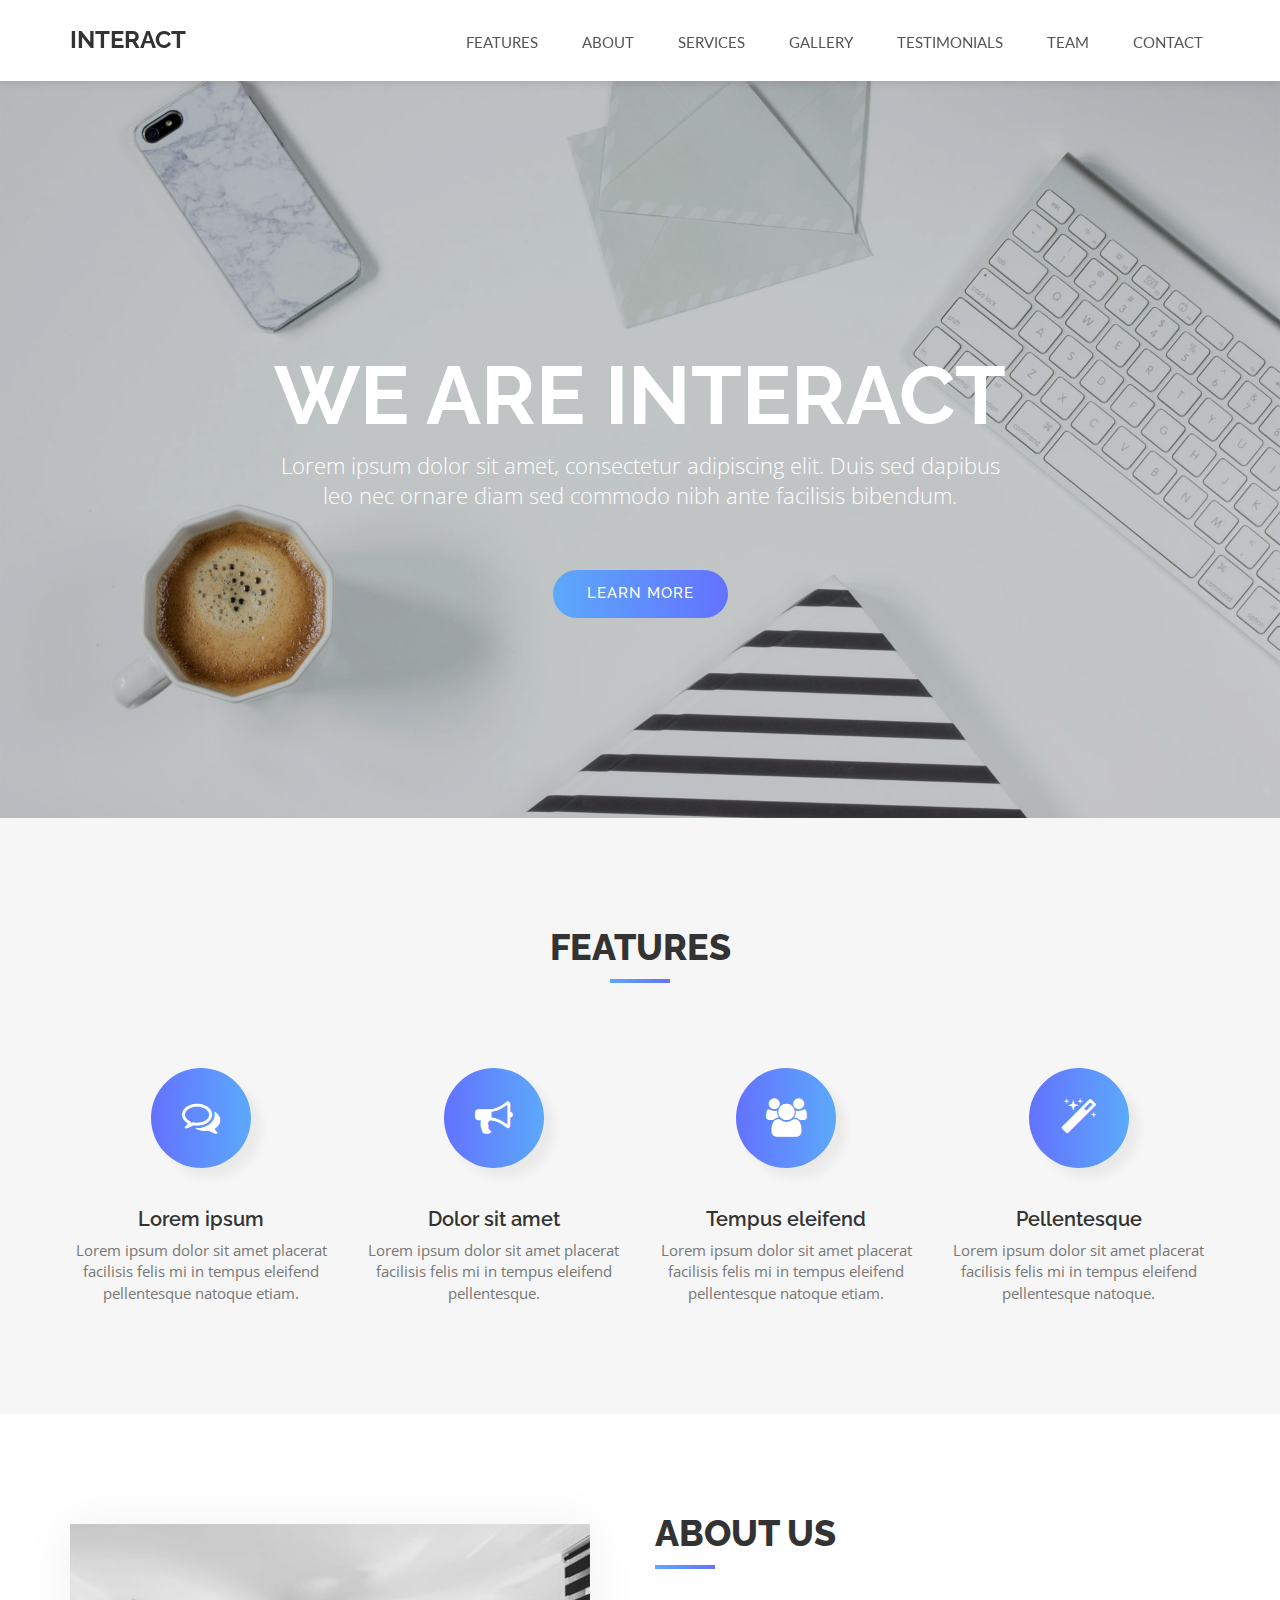
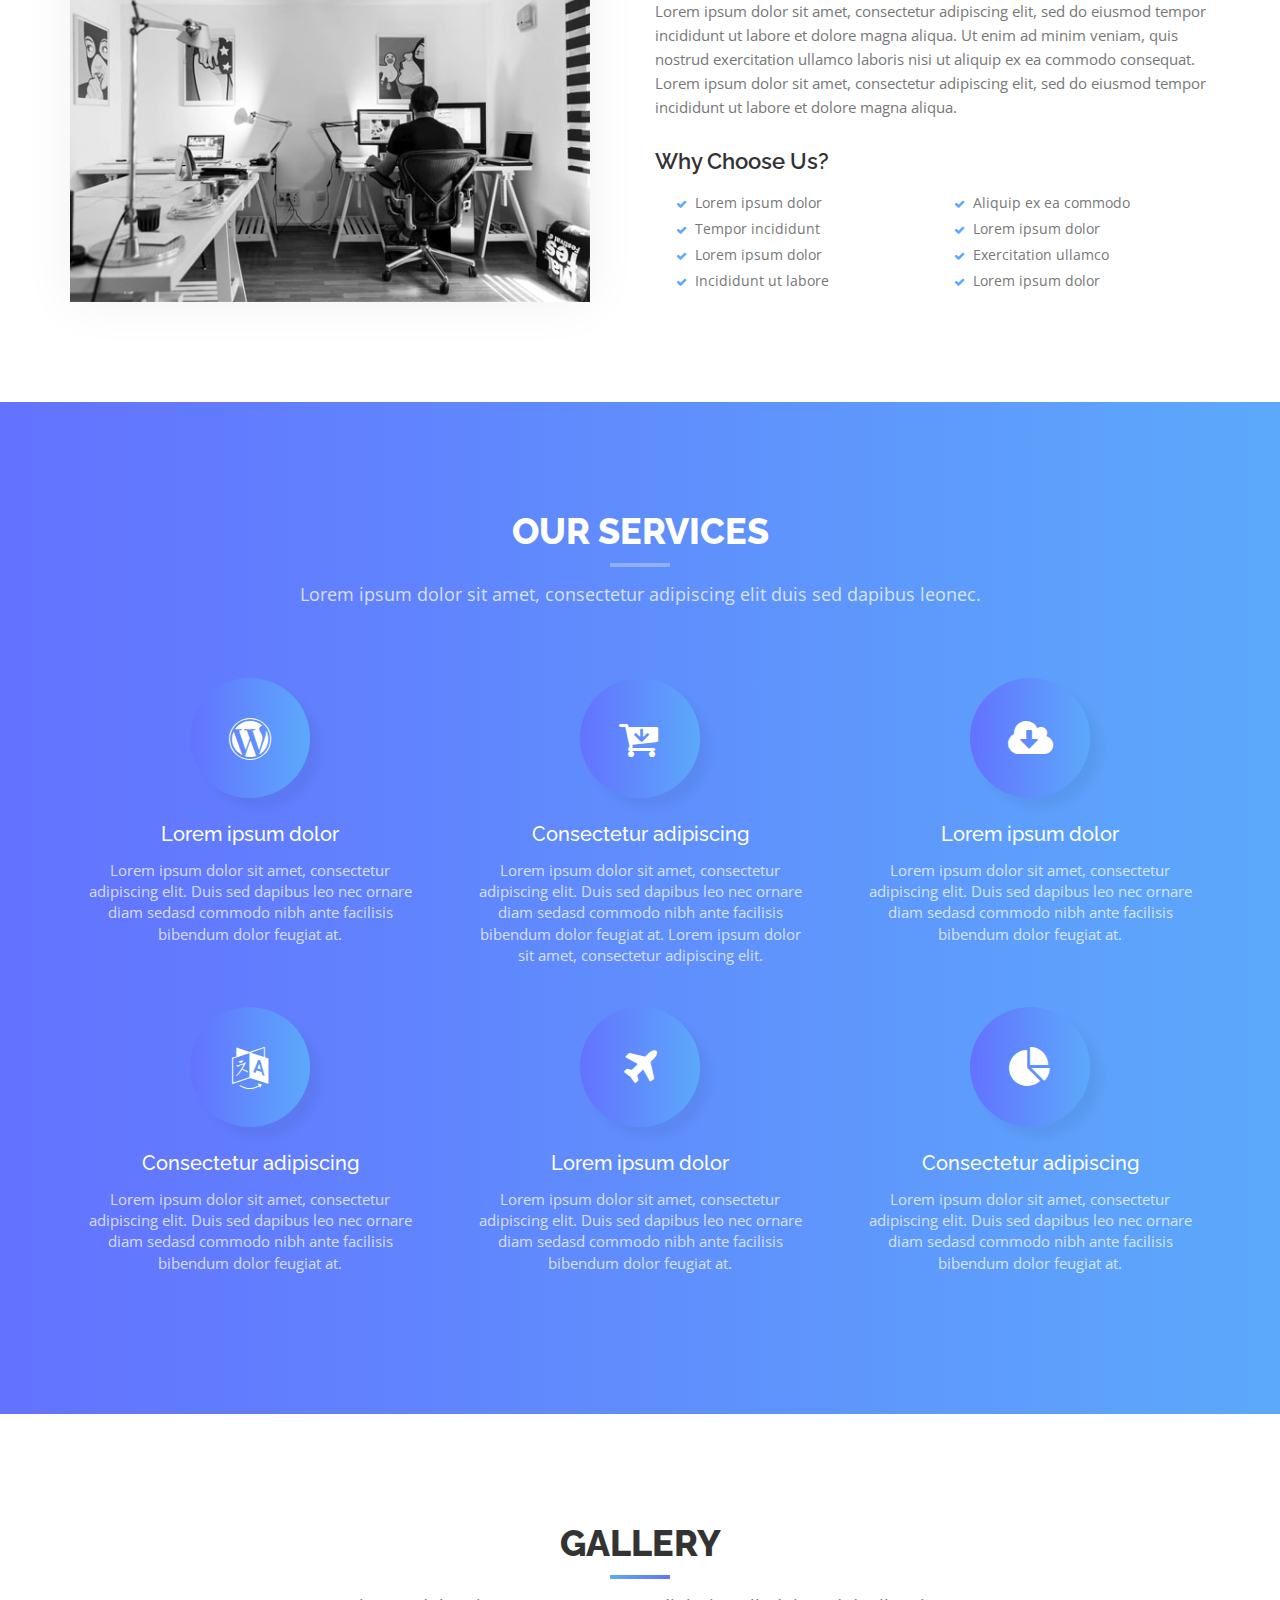
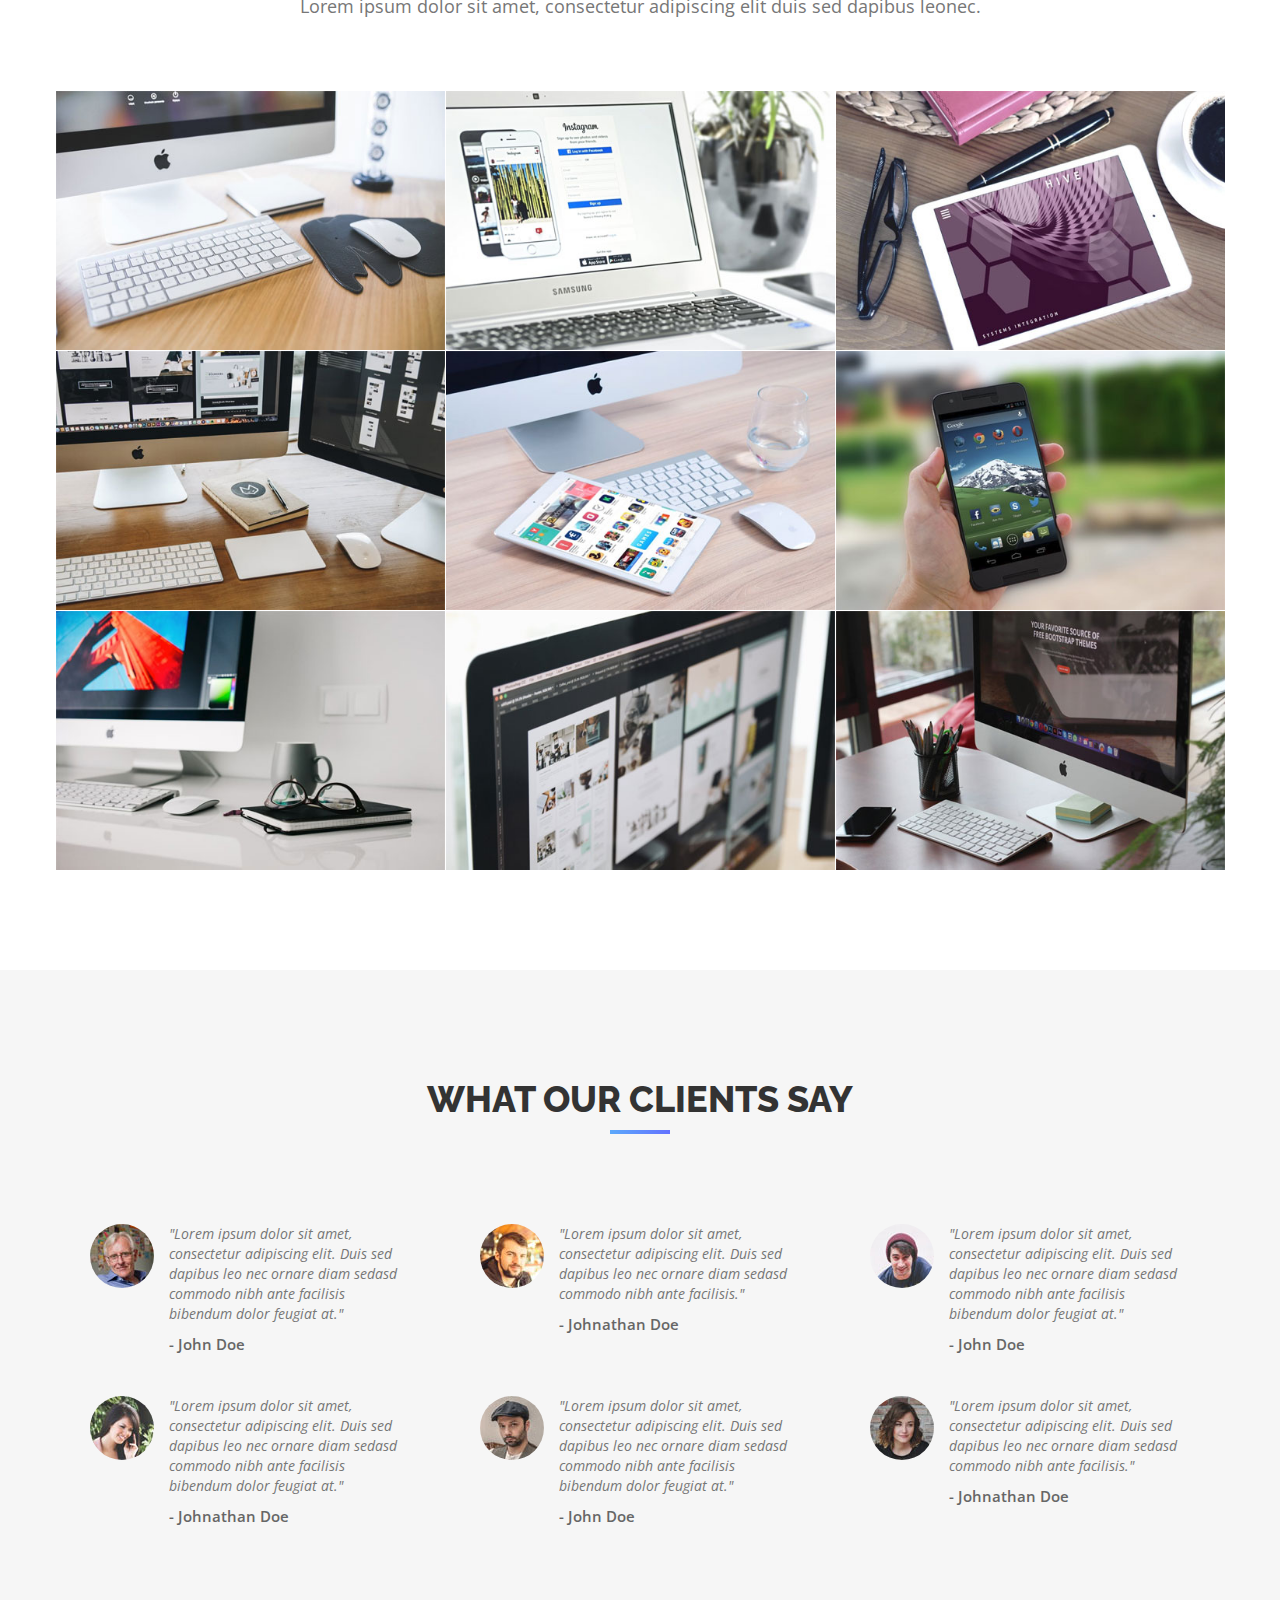
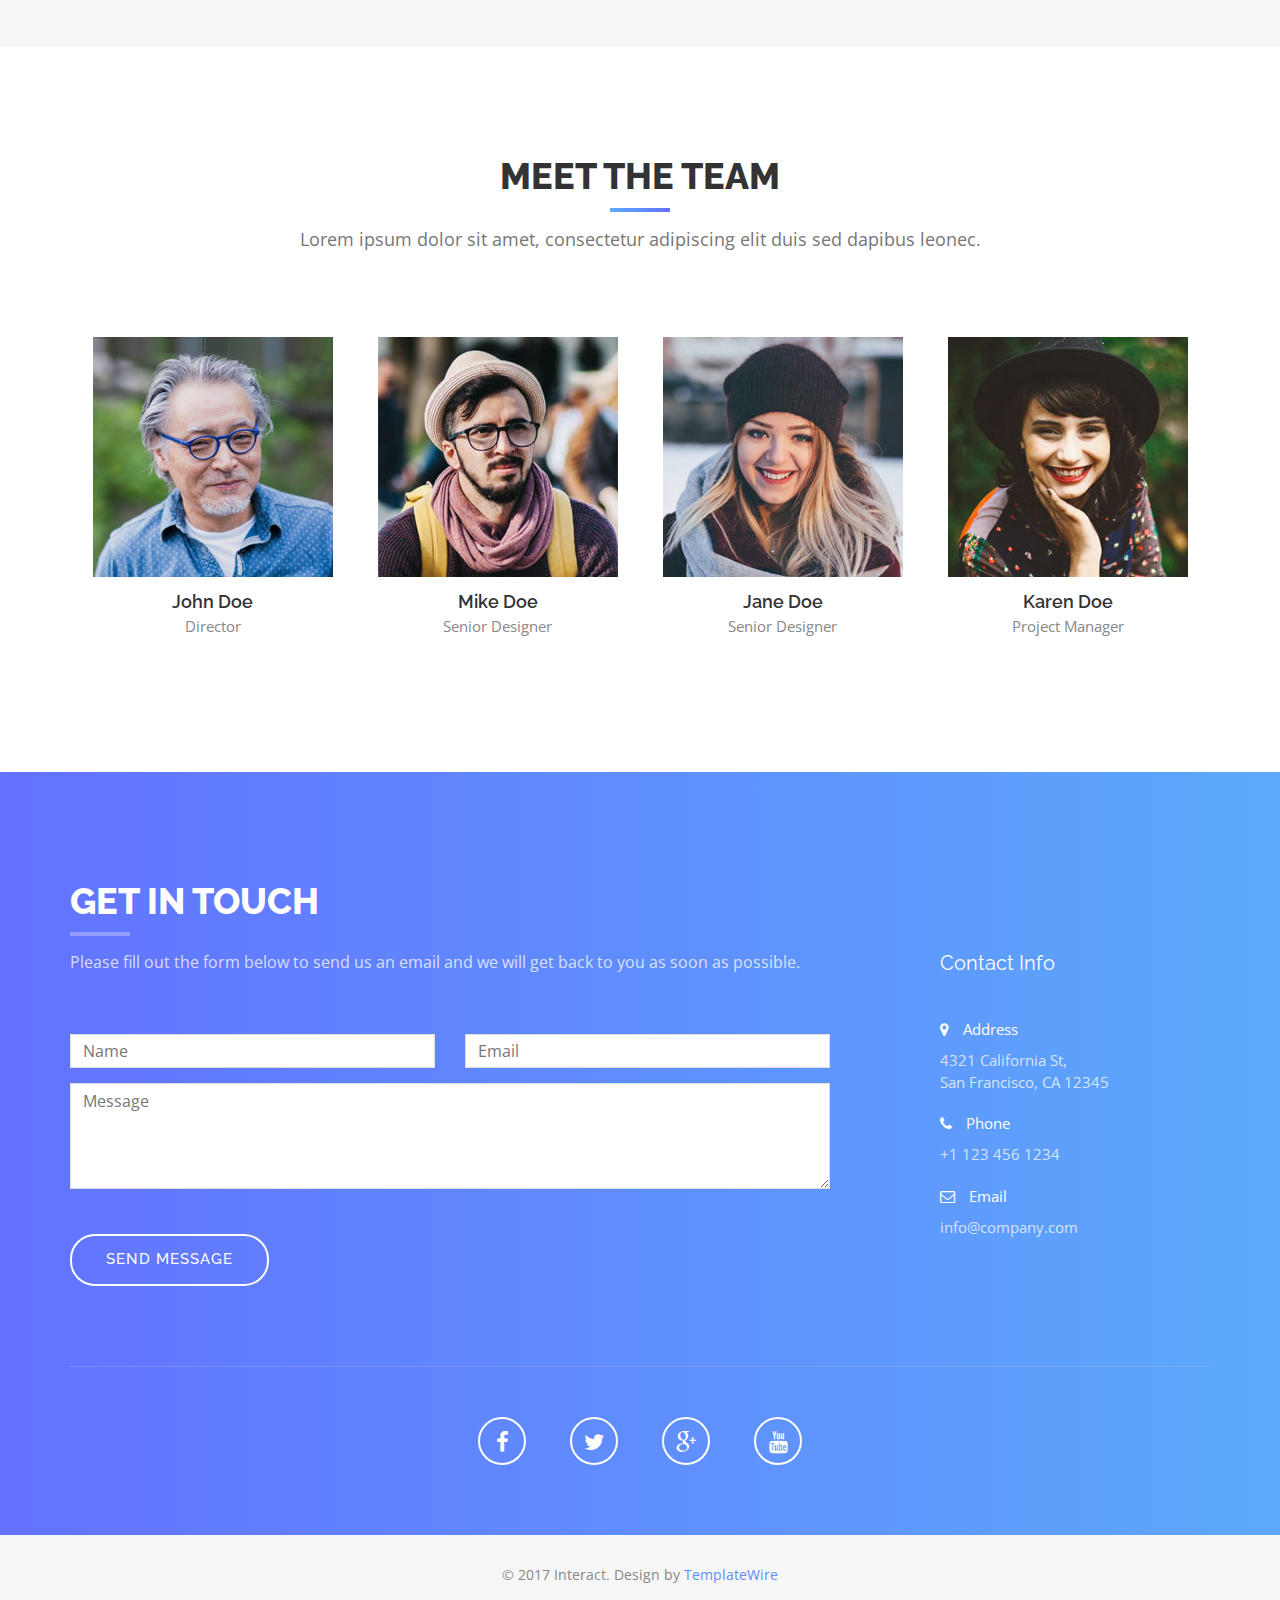
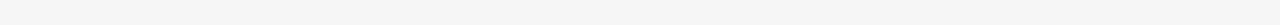
<file: Reference/index.html>
<!DOCTYPE html>
<html lang="en">
<head>
<meta charset="utf-8">
<meta name="viewport" content="width=device-width, initial-scale=1">
<title>Interact</title>
<meta name="description" content="">
<meta name="author" content="">

<!-- Favicons
    ================================================== -->
<link rel="shortcut icon" href="img/favicon.ico" type="image/x-icon">
<link rel="apple-touch-icon" href="img/apple-touch-icon.png">
<link rel="apple-touch-icon" sizes="72x72" href="img/apple-touch-icon-72x72.png">
<link rel="apple-touch-icon" sizes="114x114" href="img/apple-touch-icon-114x114.png">

<!-- Bootstrap -->
<link rel="stylesheet" type="text/css"  href="css/bootstrap.css">
<link rel="stylesheet" type="text/css" href="fonts/font-awesome/css/font-awesome.css">

<!-- Stylesheet
    ================================================== -->
<link rel="stylesheet" type="text/css" href="css/style.css">
<link rel="stylesheet" type="text/css" href="css/nivo-lightbox/nivo-lightbox.css">
<link rel="stylesheet" type="text/css" href="css/nivo-lightbox/default.css">
<link href="https://fonts.googleapis.com/css?family=Open+Sans:300,400,600,700" rel="stylesheet">
<link href="https://fonts.googleapis.com/css?family=Lato:400,700" rel="stylesheet">
<link href="https://fonts.googleapis.com/css?family=Raleway:300,400,500,600,700,800,900" rel="stylesheet">

<!-- HTML5 shim and Respond.js for IE8 support of HTML5 elements and media queries -->
<!-- WARNING: Respond.js doesn't work if you view the page via file:// -->
<!--[if lt IE 9]>
      <script src="https://oss.maxcdn.com/html5shiv/3.7.2/html5shiv.min.js"></script>
      <script src="https://oss.maxcdn.com/respond/1.4.2/respond.min.js"></script>
    <![endif]-->
</head>
<body id="page-top" data-spy="scroll" data-target=".navbar-fixed-top">
<!-- Navigation
    ==========================================-->
<nav id="menu" class="navbar navbar-default navbar-fixed-top">
  <div class="container"> 
    <!-- Brand and toggle get grouped for better mobile display -->
    <div class="navbar-header">
      <button type="button" class="navbar-toggle collapsed" data-toggle="collapse" data-target="#bs-example-navbar-collapse-1"> <span class="sr-only">Toggle navigation</span> <span class="icon-bar"></span> <span class="icon-bar"></span> <span class="icon-bar"></span> </button>
      <a class="navbar-brand page-scroll" href="#page-top">Interact</a> </div>
    
    <!-- Collect the nav links, forms, and other content for toggling -->
    <div class="collapse navbar-collapse" id="bs-example-navbar-collapse-1">
      <ul class="nav navbar-nav navbar-right">
        <li><a href="#features" class="page-scroll">Features</a></li>
        <li><a href="#about" class="page-scroll">About</a></li>
        <li><a href="#services" class="page-scroll">Services</a></li>
        <li><a href="#portfolio" class="page-scroll">Gallery</a></li>
        <li><a href="#testimonials" class="page-scroll">Testimonials</a></li>
        <li><a href="#team" class="page-scroll">Team</a></li>
        <li><a href="#contact" class="page-scroll">Contact</a></li>
      </ul>
    </div>
    <!-- /.navbar-collapse --> 
  </div>
</nav>
<!-- Header -->
<header id="header">
  <div class="intro">
    <div class="overlay">
      <div class="container">
        <div class="row">
          <div class="col-md-8 col-md-offset-2 intro-text">
            <h1>We Are Interact<span></span></h1>
            <p>Lorem ipsum dolor sit amet, consectetur adipiscing elit. Duis sed dapibus leo nec ornare diam sed commodo nibh ante facilisis bibendum.</p>
            <a href="#features" class="btn btn-custom btn-lg page-scroll">Learn More</a> </div>
        </div>
      </div>
    </div>
  </div>
</header>
<!-- Features Section -->
<div id="features" class="text-center">
  <div class="container">
    <div class="col-md-10 col-md-offset-1 section-title">
      <h2>Features</h2>
    </div>
    <div class="row">
      <div class="col-xs-6 col-md-3"> <i class="fa fa-comments-o"></i>
        <h3>Lorem ipsum</h3>
        <p>Lorem ipsum dolor sit amet placerat facilisis felis mi in tempus eleifend pellentesque natoque etiam.</p>
      </div>
      <div class="col-xs-6 col-md-3"> <i class="fa fa-bullhorn"></i>
        <h3>Dolor sit amet</h3>
        <p>Lorem ipsum dolor sit amet placerat facilisis felis mi in tempus eleifend pellentesque.</p>
      </div>
      <div class="col-xs-6 col-md-3"> <i class="fa fa-group"></i>
        <h3>Tempus eleifend</h3>
        <p>Lorem ipsum dolor sit amet placerat facilisis felis mi in tempus eleifend pellentesque natoque etiam.</p>
      </div>
      <div class="col-xs-6 col-md-3"> <i class="fa fa-magic"></i>
        <h3>Pellentesque</h3>
        <p>Lorem ipsum dolor sit amet placerat facilisis felis mi in tempus eleifend pellentesque natoque.</p>
      </div>
    </div>
  </div>
</div>
<!-- About Section -->
<div id="about">
  <div class="container">
    <div class="row">
      <div class="col-xs-12 col-md-6"> <img src="img/about.jpg" class="img-responsive" alt=""> </div>
      <div class="col-xs-12 col-md-6">
        <div class="about-text">
          <h2>About Us</h2>
          <p>Lorem ipsum dolor sit amet, consectetur adipiscing elit, sed do eiusmod tempor incididunt ut labore et dolore magna aliqua. Ut enim ad minim veniam, quis nostrud exercitation ullamco laboris nisi ut aliquip ex ea commodo consequat. Lorem ipsum dolor sit amet, consectetur adipiscing elit, sed do eiusmod tempor incididunt ut labore et dolore magna aliqua.</p>
          <h3>Why Choose Us?</h3>
          <div class="list-style">
            <div class="col-lg-6 col-sm-6 col-xs-12">
              <ul>
                <li>Lorem ipsum dolor</li>
                <li>Tempor incididunt</li>
                <li>Lorem ipsum dolor</li>
                <li>Incididunt ut labore</li>
              </ul>
            </div>
            <div class="col-lg-6 col-sm-6 col-xs-12">
              <ul>
                <li>Aliquip ex ea commodo</li>
                <li>Lorem ipsum dolor</li>
                <li>Exercitation ullamco</li>
                <li>Lorem ipsum dolor</li>
              </ul>
            </div>
          </div>
        </div>
      </div>
    </div>
  </div>
</div>
<!-- Services Section -->
<div id="services" class="text-center">
  <div class="container">
    <div class="section-title">
      <h2>Our Services</h2>
      <p>Lorem ipsum dolor sit amet, consectetur adipiscing elit duis sed dapibus leonec.</p>
    </div>
    <div class="row">
      <div class="col-md-4"> <i class="fa fa-wordpress"></i>
        <div class="service-desc">
          <h3>Lorem ipsum dolor</h3>
          <p>Lorem ipsum dolor sit amet, consectetur adipiscing elit. Duis sed dapibus leo nec ornare diam sedasd commodo nibh ante facilisis bibendum dolor feugiat at.</p>
        </div>
      </div>
      <div class="col-md-4"> <i class="fa fa-cart-arrow-down"></i>
        <div class="service-desc">
          <h3>Consectetur adipiscing</h3>
          <p>Lorem ipsum dolor sit amet, consectetur adipiscing elit. Duis sed dapibus leo nec ornare diam sedasd commodo nibh ante facilisis bibendum dolor feugiat at. Lorem ipsum dolor sit amet, consectetur adipiscing elit.</p>
        </div>
      </div>
      <div class="col-md-4"> <i class="fa fa-cloud-download"></i>
        <div class="service-desc">
          <h3>Lorem ipsum dolor</h3>
          <p>Lorem ipsum dolor sit amet, consectetur adipiscing elit. Duis sed dapibus leo nec ornare diam sedasd commodo nibh ante facilisis bibendum dolor feugiat at.</p>
        </div>
      </div>
    </div>
    <div class="row">
      <div class="col-md-4"> <i class="fa fa-language"></i>
        <div class="service-desc">
          <h3>Consectetur adipiscing</h3>
          <p>Lorem ipsum dolor sit amet, consectetur adipiscing elit. Duis sed dapibus leo nec ornare diam sedasd commodo nibh ante facilisis bibendum dolor feugiat at.</p>
        </div>
      </div>
      <div class="col-md-4"> <i class="fa fa-plane"></i>
        <div class="service-desc">
          <h3>Lorem ipsum dolor</h3>
          <p>Lorem ipsum dolor sit amet, consectetur adipiscing elit. Duis sed dapibus leo nec ornare diam sedasd commodo nibh ante facilisis bibendum dolor feugiat at.</p>
        </div>
      </div>
      <div class="col-md-4"> <i class="fa fa-pie-chart"></i>
        <div class="service-desc">
          <h3>Consectetur adipiscing</h3>
          <p>Lorem ipsum dolor sit amet, consectetur adipiscing elit. Duis sed dapibus leo nec ornare diam sedasd commodo nibh ante facilisis bibendum dolor feugiat at.</p>
        </div>
      </div>
    </div>
  </div>
</div>
<!-- Gallery Section -->
<div id="portfolio" class="text-center">
  <div class="container">
    <div class="section-title">
      <h2>Gallery</h2>
      <p>Lorem ipsum dolor sit amet, consectetur adipiscing elit duis sed dapibus leonec.</p>
    </div>
    <div class="row">
      <div class="portfolio-items">
        <div class="col-sm-6 col-md-4 col-lg-4">
          <div class="portfolio-item">
            <div class="hover-bg"> <a href="img/portfolio/01-large.jpg" title="Project Title" data-lightbox-gallery="gallery1">
              <div class="hover-text">
                <h4>Lorem Ipsum</h4>
              </div>
              <img src="img/portfolio/01-small.jpg" class="img-responsive" alt="Project Title"> </a> </div>
          </div>
        </div>
        <div class="col-sm-6 col-md-4 col-lg-4">
          <div class="portfolio-item">
            <div class="hover-bg"> <a href="img/portfolio/02-large.jpg" title="Project Title" data-lightbox-gallery="gallery1">
              <div class="hover-text">
                <h4>Adipiscing Elit</h4>
              </div>
              <img src="img/portfolio/02-small.jpg" class="img-responsive" alt="Project Title"> </a> </div>
          </div>
        </div>
        <div class="col-sm-6 col-md-4 col-lg-4">
          <div class="portfolio-item">
            <div class="hover-bg"> <a href="img/portfolio/03-large.jpg" title="Project Title" data-lightbox-gallery="gallery1">
              <div class="hover-text">
                <h4>Lorem Ipsum</h4>
              </div>
              <img src="img/portfolio/03-small.jpg" class="img-responsive" alt="Project Title"> </a> </div>
          </div>
        </div>
        <div class="col-sm-6 col-md-4 col-lg-4">
          <div class="portfolio-item">
            <div class="hover-bg"> <a href="img/portfolio/04-large.jpg" title="Project Title" data-lightbox-gallery="gallery1">
              <div class="hover-text">
                <h4>Lorem Ipsum</h4>
              </div>
              <img src="img/portfolio/04-small.jpg" class="img-responsive" alt="Project Title"> </a> </div>
          </div>
        </div>
        <div class="col-sm-6 col-md-4 col-lg-4">
          <div class="portfolio-item">
            <div class="hover-bg"> <a href="img/portfolio/05-large.jpg" title="Project Title" data-lightbox-gallery="gallery1">
              <div class="hover-text">
                <h4>Adipiscing Elit</h4>
              </div>
              <img src="img/portfolio/05-small.jpg" class="img-responsive" alt="Project Title"> </a> </div>
          </div>
        </div>
        <div class="col-sm-6 col-md-4 col-lg-4">
          <div class="portfolio-item">
            <div class="hover-bg"> <a href="img/portfolio/06-large.jpg" title="Project Title" data-lightbox-gallery="gallery1">
              <div class="hover-text">
                <h4>Dolor Sit</h4>
              </div>
              <img src="img/portfolio/06-small.jpg" class="img-responsive" alt="Project Title"> </a> </div>
          </div>
        </div>
        <div class="col-sm-6 col-md-4 col-lg-4">
          <div class="portfolio-item">
            <div class="hover-bg"> <a href="img/portfolio/07-large.jpg" title="Project Title" data-lightbox-gallery="gallery1">
              <div class="hover-text">
                <h4>Dolor Sit</h4>
              </div>
              <img src="img/portfolio/07-small.jpg" class="img-responsive" alt="Project Title"> </a> </div>
          </div>
        </div>
        <div class="col-sm-6 col-md-4 col-lg-4">
          <div class="portfolio-item">
            <div class="hover-bg"> <a href="img/portfolio/08-large.jpg" title="Project Title" data-lightbox-gallery="gallery1">
              <div class="hover-text">
                <h4>Lorem Ipsum</h4>
              </div>
              <img src="img/portfolio/08-small.jpg" class="img-responsive" alt="Project Title"> </a> </div>
          </div>
        </div>
        <div class="col-sm-6 col-md-4 col-lg-4">
          <div class="portfolio-item">
            <div class="hover-bg"> <a href="img/portfolio/09-large.jpg" title="Project Title" data-lightbox-gallery="gallery1">
              <div class="hover-text">
                <h4>Adipiscing Elit</h4>
              </div>
              <img src="img/portfolio/09-small.jpg" class="img-responsive" alt="Project Title"> </a> </div>
          </div>
        </div>
      </div>
    </div>
  </div>
</div>
<!-- Testimonials Section -->
<div id="testimonials">
  <div class="container">
    <div class="section-title text-center">
      <h2>What our clients say</h2>
    </div>
    <div class="row">
      <div class="col-md-4">
        <div class="testimonial">
          <div class="testimonial-image"> <img src="img/testimonials/01.jpg" alt=""> </div>
          <div class="testimonial-content">
            <p>"Lorem ipsum dolor sit amet, consectetur adipiscing elit. Duis sed dapibus leo nec ornare diam sedasd commodo nibh ante facilisis bibendum dolor feugiat at."</p>
            <div class="testimonial-meta"> - John Doe </div>
          </div>
        </div>
      </div>
      <div class="col-md-4">
        <div class="testimonial">
          <div class="testimonial-image"> <img src="img/testimonials/02.jpg" alt=""> </div>
          <div class="testimonial-content">
            <p>"Lorem ipsum dolor sit amet, consectetur adipiscing elit. Duis sed dapibus leo nec ornare diam sedasd commodo nibh ante facilisis."</p>
            <div class="testimonial-meta"> - Johnathan Doe </div>
          </div>
        </div>
      </div>
      <div class="col-md-4">
        <div class="testimonial">
          <div class="testimonial-image"> <img src="img/testimonials/03.jpg" alt=""> </div>
          <div class="testimonial-content">
            <p>"Lorem ipsum dolor sit amet, consectetur adipiscing elit. Duis sed dapibus leo nec ornare diam sedasd commodo nibh ante facilisis bibendum dolor feugiat at."</p>
            <div class="testimonial-meta"> - John Doe </div>
          </div>
        </div>
      </div>
      <div class="row"> </div>
      <div class="col-md-4">
        <div class="testimonial">
          <div class="testimonial-image"> <img src="img/testimonials/04.jpg" alt=""> </div>
          <div class="testimonial-content">
            <p>"Lorem ipsum dolor sit amet, consectetur adipiscing elit. Duis sed dapibus leo nec ornare diam sedasd commodo nibh ante facilisis bibendum dolor feugiat at."</p>
            <div class="testimonial-meta"> - Johnathan Doe </div>
          </div>
        </div>
      </div>
      <div class="col-md-4">
        <div class="testimonial">
          <div class="testimonial-image"> <img src="img/testimonials/05.jpg" alt=""> </div>
          <div class="testimonial-content">
            <p>"Lorem ipsum dolor sit amet, consectetur adipiscing elit. Duis sed dapibus leo nec ornare diam sedasd commodo nibh ante facilisis bibendum dolor feugiat at."</p>
            <div class="testimonial-meta"> - John Doe </div>
          </div>
        </div>
      </div>
      <div class="col-md-4">
        <div class="testimonial">
          <div class="testimonial-image"> <img src="img/testimonials/06.jpg" alt=""> </div>
          <div class="testimonial-content">
            <p>"Lorem ipsum dolor sit amet, consectetur adipiscing elit. Duis sed dapibus leo nec ornare diam sedasd commodo nibh ante facilisis."</p>
            <div class="testimonial-meta"> - Johnathan Doe </div>
          </div>
        </div>
      </div>
    </div>
  </div>
</div>
<!-- Team Section -->
<div id="team" class="text-center">
  <div class="container">
    <div class="col-md-8 col-md-offset-2 section-title">
      <h2>Meet the Team</h2>
      <p>Lorem ipsum dolor sit amet, consectetur adipiscing elit duis sed dapibus leonec.</p>
    </div>
    <div id="row">
      <div class="col-md-3 col-sm-6 team">
        <div class="thumbnail"> <img src="img/team/01.jpg" alt="..." class="team-img">
          <div class="caption">
            <h4>John Doe</h4>
            <p>Director</p>
          </div>
        </div>
      </div>
      <div class="col-md-3 col-sm-6 team">
        <div class="thumbnail"> <img src="img/team/02.jpg" alt="..." class="team-img">
          <div class="caption">
            <h4>Mike Doe</h4>
            <p>Senior Designer</p>
          </div>
        </div>
      </div>
      <div class="col-md-3 col-sm-6 team">
        <div class="thumbnail"> <img src="img/team/03.jpg" alt="..." class="team-img">
          <div class="caption">
            <h4>Jane Doe</h4>
            <p>Senior Designer</p>
          </div>
        </div>
      </div>
      <div class="col-md-3 col-sm-6 team">
        <div class="thumbnail"> <img src="img/team/04.jpg" alt="..." class="team-img">
          <div class="caption">
            <h4>Karen Doe</h4>
            <p>Project Manager</p>
          </div>
        </div>
      </div>
    </div>
  </div>
</div>
<!-- Contact Section -->
<div id="contact">
  <div class="container">
    <div class="col-md-8">
      <div class="row">
        <div class="section-title">
          <h2>Get In Touch</h2>
          <p>Please fill out the form below to send us an email and we will get back to you as soon as possible.</p>
        </div>
        <form name="sentMessage" id="contactForm" novalidate>
          <div class="row">
            <div class="col-md-6">
              <div class="form-group">
                <input type="text" id="name" class="form-control" placeholder="Name" required="required">
                <p class="help-block text-danger"></p>
              </div>
            </div>
            <div class="col-md-6">
              <div class="form-group">
                <input type="email" id="email" class="form-control" placeholder="Email" required="required">
                <p class="help-block text-danger"></p>
              </div>
            </div>
          </div>
          <div class="form-group">
            <textarea name="message" id="message" class="form-control" rows="4" placeholder="Message" required></textarea>
            <p class="help-block text-danger"></p>
          </div>
          <div id="success"></div>
          <button type="submit" class="btn btn-custom btn-lg">Send Message</button>
        </form>
      </div>
    </div>
    <div class="col-md-3 col-md-offset-1 contact-info">
      <div class="contact-item">
        <h3>Contact Info</h3>
        <p><span><i class="fa fa-map-marker"></i> Address</span>4321 California St,<br>
          San Francisco, CA 12345</p>
      </div>
      <div class="contact-item">
        <p><span><i class="fa fa-phone"></i> Phone</span> +1 123 456 1234</p>
      </div>
      <div class="contact-item">
        <p><span><i class="fa fa-envelope-o"></i> Email</span> info@company.com</p>
      </div>
    </div>
    <div class="col-md-12">
      <div class="row">
        <div class="social">
          <ul>
            <li><a href="#"><i class="fa fa-facebook"></i></a></li>
            <li><a href="#"><i class="fa fa-twitter"></i></a></li>
            <li><a href="#"><i class="fa fa-google-plus"></i></a></li>
            <li><a href="#"><i class="fa fa-youtube"></i></a></li>
          </ul>
        </div>
      </div>
    </div>
  </div>
</div>
<!-- Footer Section -->
<div id="footer">
  <div class="container text-center">
    <p>&copy; 2017 Interact. Design by <a href="http://www.templatewire.com" rel="nofollow">TemplateWire</a></p>
  </div>
</div>
<script type="text/javascript" src="js/jquery.1.11.1.js"></script> 
<script type="text/javascript" src="js/bootstrap.js"></script> 
<script type="text/javascript" src="js/SmoothScroll.js"></script> 
<script type="text/javascript" src="js/nivo-lightbox.js"></script> 
<script type="text/javascript" src="js/jqBootstrapValidation.js"></script> 
<script type="text/javascript" src="js/contact_me.js"></script> 
<script type="text/javascript" src="js/main.js"></script>
</body>
</html>
</file>
<file: Reference/css/style.css>
body,
html {
  font-family: "Open Sans", sans-serif;
  text-rendering: optimizeLegibility !important;
  -webkit-font-smoothing: antialiased !important;
  color: #777;
  font-weight: 400;
  width: 100% !important;
  height: 100% !important;
}
h2,
h3,
h4 {
  font-family: "Raleway", sans-serif;
}
h2 {
  text-transform: uppercase;
  margin: 0 0 20px 0;
  font-weight: 800;
  font-size: 36px;
  color: #333;
}
h3 {
  font-size: 20px;
  font-weight: 600;
  color: #333;
}
h4 {
  font-size: 18px;
  color: #333;
  font-weight: 600;
}
h5 {
  text-transform: uppercase;
  font-weight: 700;
  line-height: 20px;
}
p {
  font-size: 15px;
}
p.intro {
  margin: 12px 0 0;
  line-height: 24px;
}
a {
  color: #608dfd;
  font-weight: 400;
}
a:hover,
a:focus {
  text-decoration: none;
  color: #608dfd;
}
ul,
ol {
  list-style: none;
}
ul,
ol {
  padding: 0;
  webkit-padding: 0;
  moz-padding: 0;
}
hr {
  height: 2px;
  width: 70px;
  text-align: center;
  position: relative;
  background: #1e7a46;
  margin-bottom: 20px;
  border: 0;
}
/* Navigation */
#menu {
  padding: 15px;
  transition: all 0.8s;
}
#menu.navbar-default {
  background-color: #fff;
  border-color: rgba(231, 231, 231, 0);
  box-shadow: 0 0 10px rgba(0, 0, 0, 0.15);
}
#menu a.navbar-brand {
  font-family: "Raleway", sans-serif;
  font-size: 24px;
  font-weight: 700;
  color: #333;
  text-transform: uppercase;
}
#menu.navbar-default .navbar-nav > li > a {
  font-family: "Lato", sans-serif;
  text-transform: uppercase;
  color: #555;
  font-size: 15px;
  font-weight: 400;
  padding: 8px 2px;
  border-radius: 0;
  margin: 9px 20px 0 20px;
}
#menu.navbar-default .navbar-nav > li > a:after {
  display: block;
  position: absolute;
  left: 0;
  bottom: -1px;
  width: 0;
  height: 2px;
  background: linear-gradient(to right, #6372ff 0%, #5ca9fb 100%);
  content: "";
  transition: width 0.2s;
}
#menu.navbar-default .navbar-nav > li > a:hover:after {
  width: 100%;
}
.navbar-default .navbar-nav > .active > a,
.navbar-default .navbar-nav > .active > a:hover,
.navbar-default .navbar-nav > .active > a:focus {
  background-color: transparent;
}
.navbar-default .navbar-nav > .active > a:after,
.navbar-default .navbar-nav > .active > a:hover:after,
.navbar-default .navbar-nav > .active > a:focus:after {
  display: block !important;
  position: absolute !important;
  left: 0 !important;
  bottom: -1px !important;
  width: 100% !important;
  height: 2px !important;
  background: linear-gradient(to right, #6372ff 0%, #5ca9fb 100%) !important;
  content: "" !important;
  transition: width 0.2s !important;
}
.navbar-toggle {
  border-radius: 0;
}
.navbar-default .navbar-toggle:hover,
.navbar-default .navbar-toggle:focus {
  background-color: #fff;
  border-color: #608dfd;
}
.navbar-default .navbar-toggle:hover > .icon-bar {
  background-color: #608dfd;
}
.section-title {
  margin-bottom: 70px;
}
.section-title h2 {
  position: relative;
  margin-top: 10px;
  margin-bottom: 15px;
  padding-bottom: 15px;
}
.section-title h2::after {
  position: absolute;
  content: "";
  background: linear-gradient(to right, #5ca9fb 0%, #6372ff 100%);
  height: 4px;
  width: 60px;
  bottom: 0;
  margin-left: -30px;
  left: 50%;
}
.section-title p {
  font-size: 18px;
}
.btn-custom {
  font-family: "Raleway", sans-serif;
  text-transform: uppercase;
  color: #fff;
  background-color: #5ca9fb;
  background-image: linear-gradient(to right, #5ca9fb 0%, #6372ff 100%);
  padding: 14px 34px;
  letter-spacing: 1px;
  margin: 0;
  font-size: 15px;
  font-weight: 500;
  border-radius: 25px;
  transition: all 0.5s linear;
  border: 0;
}
.btn-custom:hover,
.btn-custom:focus,
.btn-custom.focus,
.btn-custom:active,
.btn-custom.active {
  color: #fff;
  background-image: none;
  background-color: #6372ff;
}
.btn:active,
.btn.active {
  background-image: none;
  outline: 0;
  -webkit-box-shadow: none;
  box-shadow: none;
}
a:focus,
.btn:focus,
.btn:active:focus,
.btn.active:focus,
.btn.focus,
.btn:active.focus,
.btn.active.focus {
  outline: none;
  outline-offset: none;
}
/* Header Section */
.intro {
  display: table;
  width: 100%;
  padding: 0;
  background: url(../img/intro-bg.jpg) center center no-repeat;
  background-color: #e5e5e5;
  -webkit-background-size: cover;
  -moz-background-size: cover;
  background-size: cover;
  -o-background-size: cover;
}
.intro .overlay {
  background: rgba(0, 0, 0, 0.2);
}
.intro h1 {
  font-family: "Raleway", sans-serif;
  color: #fff;
  font-size: 82px;
  font-weight: 700;
  text-transform: uppercase;
  margin-top: 0;
  margin-bottom: 10px;
}
.intro h1 span {
  font-weight: 800;
  color: #5ca9fb;
}
.intro p {
  color: #fff;
  font-size: 22px;
  font-weight: 300;
  line-height: 30px;
  margin: 0 auto;
  margin-bottom: 60px;
}
header .intro-text {
  padding-top: 350px;
  padding-bottom: 200px;
  text-align: center;
}
/* Features Section */
#features {
  padding: 100px 0;
  background: #f6f6f6;
}
#features i.fa {
  font-size: 38px;
  margin-bottom: 20px;
  transition: all 0.5s;
  color: #fff;
  width: 100px;
  height: 100px;
  padding: 30px 0;
  border-radius: 50%;
  background: linear-gradient(to right, #6372ff 0%, #5ca9fb 100%);
  box-shadow: 10px 10px 10px rgba(0, 0, 0, 0.05);
}
/* About Section */
#about {
  padding: 100px 0;
}
#about h3 {
  font-size: 22px;
  margin: 0 0 20px 0;
}
#about h2 {
  position: relative;
  margin-bottom: 15px;
  padding-bottom: 15px;
}
#about h2::after {
  position: absolute;
  content: "";
  background: linear-gradient(to right, #5ca9fb 0%, #6372ff 100%);
  height: 4px;
  width: 60px;
  bottom: 0;
  left: 0;
}
#about .about-text li {
  margin-bottom: 6px;
  margin-left: 6px;
  list-style: none;
  padding: 0;
}
#about .about-text li:before {
  content: "\f00c";
  font-family: "FontAwesome";
  color: #5ca9fb;
  font-size: 11px;
  font-weight: 300;
  padding-right: 8px;
}
#about img {
  width: 520px;
  margin-top: 10px;
  background: #fff;
  border-right: 0;
  box-shadow: 0 0 50px rgba(0, 0, 0, 0.06);
}
#about p {
  line-height: 24px;
  margin: 30px 0;
}
/* Services Section */
#services {
  padding: 100px 0;
  background: linear-gradient(to right, #6372ff 0%, #5ca9fb 100%);
  color: #fff;
}
#services .service-desc {
  margin: 10px 10px 20px;
}
#services h2 {
  color: #fff;
}
#services .section-title h2::after {
  position: absolute;
  content: "";
  background: rgba(255, 255, 255, 0.3);
  height: 4px;
  width: 60px;
  bottom: 0;
  margin-left: -30px;
  left: 50%;
}
#services i.fa {
  font-size: 42px;
  width: 120px;
  height: 120px;
  padding: 40px 0;
  background: linear-gradient(to right, #6372ff 0%, #5ca9fb 100%);
  border-radius: 50%;
  color: #fff;
  box-shadow: 10px 10px 10px rgba(0, 0, 0, 0.05);
}
#services h3 {
  font-weight: 500;
  padding: 5px 0;
  color: #fff;
}
#services p {
  color: rgba(255, 255, 255, 0.75);
}
#services .service-desc {
  margin-bottom: 40px;
}
/* Portfolio Section */
#portfolio {
  padding: 100px 0;
}
.portfolio-item {
  margin: 1px -15px 0 -14px;
  padding: 0;
}
.portfolio-item .hover-bg {
  overflow: hidden;
  position: relative;
  margin: 0;
}
.hover-bg .hover-text {
  position: absolute;
  text-align: center;
  margin: 0 auto;
  color: #fff;
  background: linear-gradient(
    to right,
    rgba(99, 114, 255, 0.8) 0%,
    rgba(92, 169, 251, 0.8) 100%
  );
  padding: 30% 0 0 0;
  height: 100%;
  width: 100%;
  opacity: 0;
  transition: all 0.5s;
}
.hover-bg .hover-text > h4 {
  opacity: 0;
  color: #fff;
  -webkit-transform: translateY(100%);
  transform: translateY(100%);
  transition: all 0.3s;
  font-size: 18px;
  letter-spacing: 1px;
  font-weight: 500;
  text-transform: uppercase;
}
.hover-bg:hover .hover-text > h4 {
  opacity: 1;
  -webkit-backface-visibility: hidden;
  -webkit-transform: translateY(0);
  transform: translateY(0);
}
.hover-bg:hover .hover-text {
  opacity: 1;
}
/* Testimonials Section */
#testimonials {
  padding: 100px 0;
  background: #f6f6f6;
}
#testimonials i {
  color: #e6e6e6;
  font-size: 32px;
  margin-bottom: 20px;
}
.testimonial {
  position: relative;
  padding: 20px;
}
.testimonial-image {
  float: left;
  margin-right: 15px;
}
.testimonial-image,
.testimonial-image img {
  display: block;
  width: 64px;
  height: 64px;
  border-radius: 50%;
}
.testimonial-content {
  position: relative;
  overflow: hidden;
}
.testimonial-content p {
  margin-bottom: 0;
  font-size: 14px;
  font-style: italic;
}
.testimonial-meta {
  margin-top: 10px;
  font-size: 15px;
  font-weight: 600;
  color: #666;
}
/* Team Section */
#team {
  padding: 100px 0;
}
#team h4 {
  margin: 5px 0;
}
#team .team-img {
  width: 240px;
}
#team .thumbnail {
  background: transparent;
  border: 0;
}
#team .thumbnail .caption {
  padding: 10px 0 0 0;
  color: #888;
}
/* Contact Section */
#contact {
  padding: 100px 0 60px 0;
  background: linear-gradient(to right, #6372ff 0%, #5ca9fb 100%);
  color: rgba(255, 255, 255, 0.75);
}
#contact .section-title {
  margin-bottom: 40px;
}
#contact .section-title p {
  font-size: 16px;
}
#contact h2 {
  color: #fff;
  margin-top: 10px;
  margin-bottom: 15px;
  padding-bottom: 15px;
}
#contact .section-title h2::after {
  position: absolute;
  content: "";
  background: rgba(255, 255, 255, 0.3);
  height: 4px;
  width: 60px;
  bottom: 0;
  left: 30px;
}
#contact h3 {
  color: #fff;
  margin-top: 80px;
  margin-bottom: 25px;
  padding-bottom: 20px;
  font-weight: 400;
}
#contact form {
  padding-top: 20px;
}
#contact .text-danger {
  color: #cc0033;
  text-align: left;
}
#contact .btn-custom {
  margin: 30px 0;
  background: transparent;
  border: 2px solid #fff;
}
#contact .btn-custom:hover {
  color: #1f386e;
  background: #fff;
}
label {
  font-size: 12px;
  font-weight: 400;
  font-family: "Open Sans", sans-serif;
  float: left;
}
#contact .form-control {
  display: block;
  width: 100%;
  padding: 6px 12px;
  font-size: 16px;
  line-height: 1.42857143;
  color: #444;
  background-color: #fff;
  background-image: none;
  border: 1px solid #ddd;
  border-radius: 0;
  -webkit-box-shadow: none;
  box-shadow: none;
  -webkit-transition: none;
  -o-transition: none;
  transition: none;
}
#contact .form-control:focus {
  border-color: #999;
  outline: 0;
  -webkit-box-shadow: transparent;
  box-shadow: transparent;
}
.form-control::-webkit-input-placeholder {
  color: #777;
}
.form-control:-moz-placeholder {
  color: #777;
}
.form-control::-moz-placeholder {
  color: #777;
}
.form-control:-ms-input-placeholder {
  color: #777;
}
#contact .contact-item {
  margin: 20px 0;
}
#contact .contact-item span {
  color: rgba(255, 255, 255, 1);
  margin-bottom: 10px;
  display: block;
}
#contact .contact-item i.fa {
  margin-right: 10px;
}
#contact .social {
  border-top: 1px solid rgba(255, 255, 255, 0.15);
  padding-top: 50px;
  margin-top: 50px;
  text-align: center;
}
#contact .social ul li {
  display: inline-block;
  margin: 0 20px;
}
#contact .social i.fa {
  font-size: 22px;
  width: 48px;
  height: 48px;
  padding: 12px 0;
  border: 2px solid #fff;
  color: #fff;
  border-radius: 50%;
  transition: all 0.3s;
}
#contact .social i.fa:hover {
  color: #608dfd;
  background: #fff;
}
/* Footer Section*/
#footer {
  background: #f6f6f6;
  padding: 30px 0;
}
#footer p {
  color: #888;
  font-size: 14px;
}
#footer a {
  color: #608dfd;
}
#footer a:hover {
  border-bottom: 2px solid #608dfd;
}

@media (max-width: 768px) {
  #about img {
    margin: 50px 0;
  }
}
</file>
<file: Reference/css/nivo-lightbox/default.css>
/*
 * Nivo Lightbox Default Theme v1.0
 * http://dev7studios.com/nivo-lightbox
 *
 * Copyright 2013, Dev7studios
 * Free to use and abuse under the MIT license.
 * http://www.opensource.org/licenses/mit-license.php
 */
 
 .nivo-lightbox-theme-default * {
    -webkit-box-sizing: initial !important;
    -moz-box-sizing: initial !important;
    box-sizing: initial !important;
 }
.nivo-lightbox-theme-default.nivo-lightbox-overlay { 
	background: #666;
	background: rgba(0,0,0,0.6); 
}
.nivo-lightbox-theme-default .nivo-lightbox-content.nivo-lightbox-loading { background: url(loading.gif) no-repeat 50% 50%; }

.nivo-lightbox-theme-default .nivo-lightbox-nav {
	top: 10%;
	width: 8%;
	height: 80%;
	text-indent: -9999px;
	background-repeat: no-repeat;
	background-position: 50% 50%;
	opacity: 0.5;
}
.nivo-lightbox-theme-default .nivo-lightbox-nav:hover { 
	opacity: 1; 
	background-color: transparent;
}
.nivo-lightbox-theme-default .nivo-lightbox-prev { 
	background-image: url(prev.png); 
	border-radius: 0 3px 3px 0;
}
.nivo-lightbox-theme-default .nivo-lightbox-next { 
	background-image: url(next.png); 
	border-radius: 3px 0 0 3px;
}

.nivo-lightbox-theme-default .nivo-lightbox-close {
	display: block;
	background: url(close.png) no-repeat 5px 5px;
	width: 16px;
	height: 16px;
	text-indent: -9999px;
	padding: 5px;
	opacity: 0.5;
}
.nivo-lightbox-theme-default .nivo-lightbox-close:hover { opacity: 1; }

.nivo-lightbox-theme-default .nivo-lightbox-title-wrap { bottom: -7%; }
.nivo-lightbox-theme-default .nivo-lightbox-title {
	font: 14px/20px 'Helvetica Neue', Helvetica, Arial, sans-serif;
	font-style: normal;
	font-weight: normal;
	background: #000;
	color: #fff;
	padding: 7px 15px;
	border-radius: 30px;
}

.nivo-lightbox-theme-default .nivo-lightbox-image img {
	background: #fff;
	-webkit-box-shadow: 0px 1px 1px rgba(0,0,0,0.4);
	   -moz-box-shadow: 0px 1px 1px rgba(0,0,0,0.4);
	        box-shadow: 0px 1px 1px rgba(0,0,0,0.4);
}
.nivo-lightbox-theme-default .nivo-lightbox-ajax,
.nivo-lightbox-theme-default .nivo-lightbox-inline {
	background: #fff;
	padding: 40px;
	-webkit-box-shadow: 0px 1px 1px rgba(0,0,0,0.4);
	   -moz-box-shadow: 0px 1px 1px rgba(0,0,0,0.4);
	        box-shadow: 0px 1px 1px rgba(0,0,0,0.4);
}

@media (-webkit-min-device-pixel-ratio: 1.3),
       (-o-min-device-pixel-ratio: 2.6/2),
       (min--moz-device-pixel-ratio: 1.3),
       (min-device-pixel-ratio: 1.3),
       (min-resolution: 1.3dppx) {

	.nivo-lightbox-theme-default .nivo-lightbox-content.nivo-lightbox-loading { 
		background-image: url(loading@2x.gif); 
		background-size: 32px 32px;
	}
	.nivo-lightbox-theme-default .nivo-lightbox-prev { 
		background-image: url(prev@2x.png); 
		background-size: 48px 48px;
	}
	.nivo-lightbox-theme-default .nivo-lightbox-next { 
		background-image: url(next@2x.png); 
		background-size: 48px 48px;
	}
	.nivo-lightbox-theme-default .nivo-lightbox-close { 
		background-image: url(close@2x.png); 
		background-size: 16px 16px;
	}
	
}
</file>
